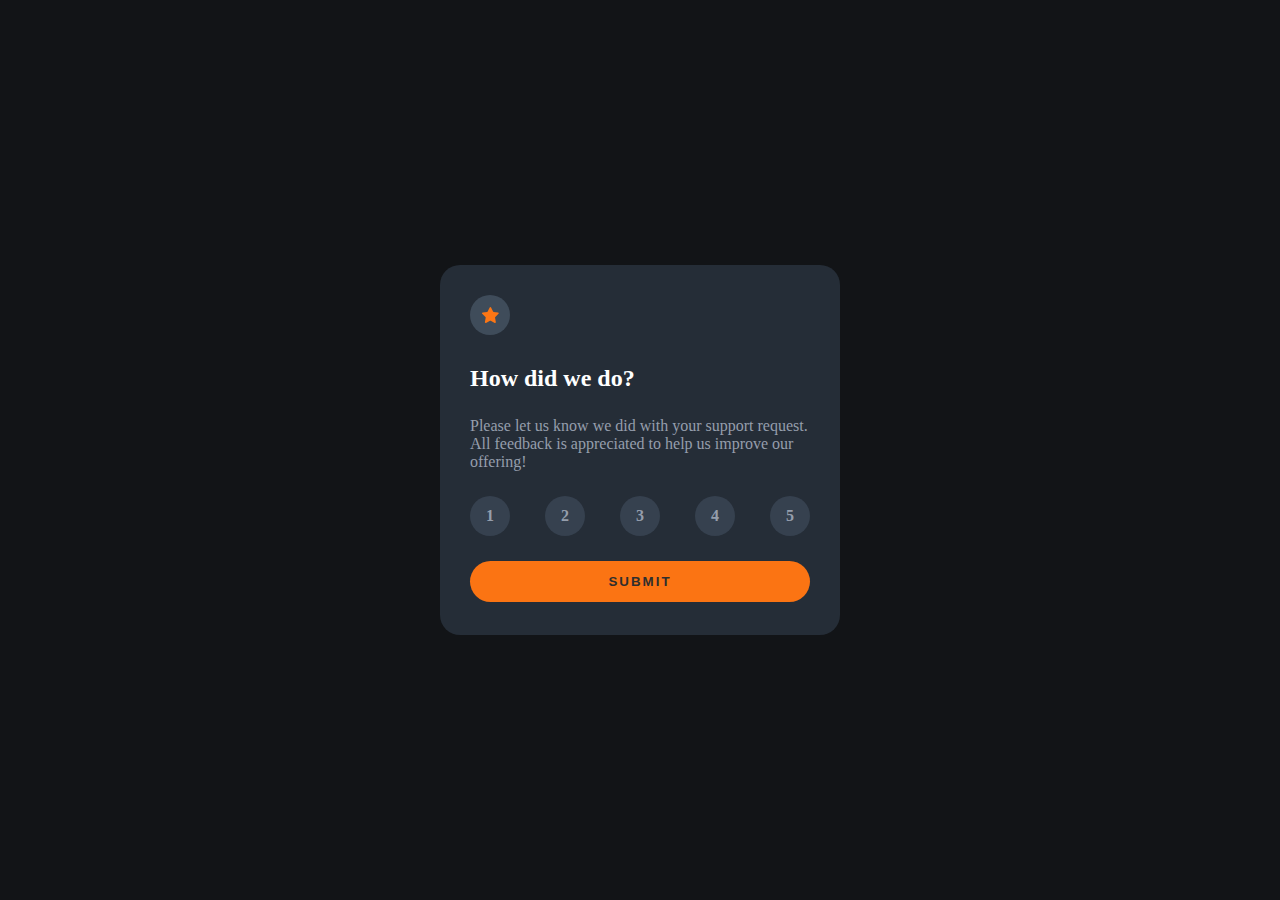
<file: index.html>
<!DOCTYPE html>
<html lang="en">
  <head>
    <meta charset="UTF-8" />
    <meta name="viewport" content="width=device-width, initial-scale=1.0" />
    <title>Interactive rating</title>
    <link rel="stylesheet" href="style.css" />
  </head>
  <body>
    <div class="general1">
      <div class="container1">
        <div class="starcont">
          <svg width="17" height="16" xmlns="http://www.w3.org/2000/svg">
            <path
              d="m9.067.43 1.99 4.031c.112.228.33.386.58.422l4.45.647a.772.772 0 0 1 .427 1.316l-3.22 3.138a.773.773 0 0 0-.222.683l.76 4.431a.772.772 0 0 1-1.12.813l-3.98-2.092a.773.773 0 0 0-.718 0l-3.98 2.092a.772.772 0 0 1-1.119-.813l.76-4.431a.77.77 0 0 0-.222-.683L.233 6.846A.772.772 0 0 1 .661 5.53l4.449-.647a.772.772 0 0 0 .58-.422L7.68.43a.774.774 0 0 1 1.387 0Z"
              fill="#FC7614"
            />
          </svg>
        </div>
        <div class="main">
          <h2>How did we do?</h2>
          <p>
            Please let us know we did with your support request. All feedback is
            appreciated to help us improve our offering!
          </p>
          <div class="digits">
            <div class="digitbox">1</div>
            <div class="digitbox">2</div>
            <div class="digitbox">3</div>
            <div class="digitbox">4</div>
            <div class="digitbox">5</div>
          </div>
          <button class="submitbtn">SUBMIT</button>
        </div>
      </div>
    </div>
    <script src="script.js"></script>
  </body>
</html>
</file>
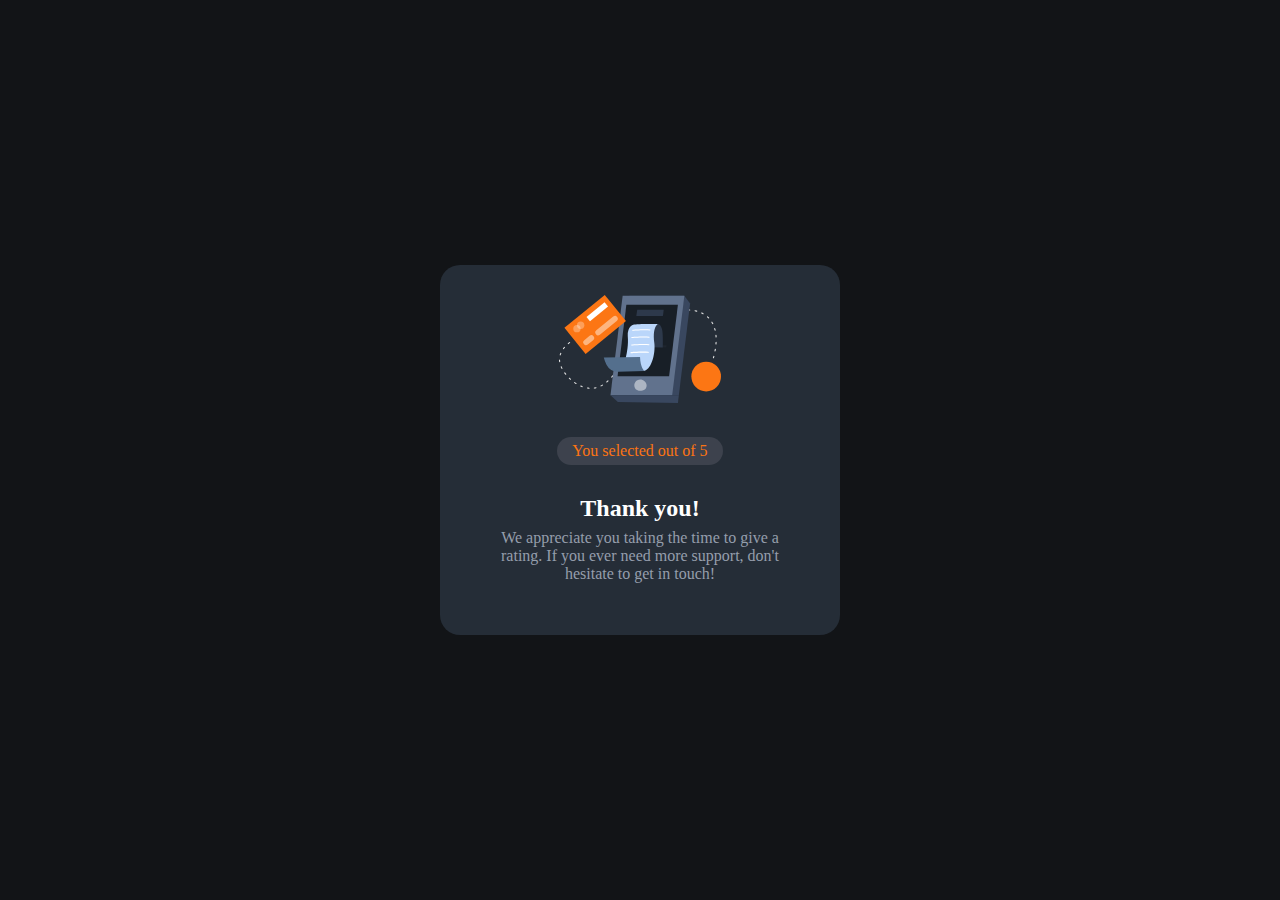
<file: thanks.html>
<!DOCTYPE html>
<html lang="en">
  <head>
    <meta charset="UTF-8" />
    <meta name="viewport" content="width=device-width, initial-scale=1.0" />
    <title>Document</title>
    <link rel="stylesheet" href="thanks.css" />
  </head>
  <body>
    <div class="general2">
      <div class="container2">
        <div>
            <svg width="162" height="108" xmlns="http://www.w3.org/2000/svg"><g fill="none"><path d="M30 93.744h-.044a23.456 23.456 0 0 1-1.61-.189.543.543 0 0 1 .155-1.076c.52.076 1.04.135 1.563.178a.538.538 0 0 1-.043 1.076l-.022.01Zm5.37-.205a.538.538 0 0 1-.08-1.076 19.51 19.51 0 0 0 1.54-.306.536.536 0 0 1 .645.403.538.538 0 0 1-.397.646c-.537.129-1.074.236-1.611.323l-.097.01Zm-12.137-1.312a.536.536 0 0 1-.183-.033 24.346 24.346 0 0 1-1.525-.608.539.539 0 0 1 .424-.99c.483.21.983.404 1.472.587a.538.538 0 0 1-.188 1.044Zm18.759-.829a.538.538 0 0 1-.242-1.022c.467-.226.934-.479 1.39-.742a.536.536 0 1 1 .538.93c-.478.275-.967.538-1.45.78a.536.536 0 0 1-.258.054h.022Zm-24.994-2.292a.536.536 0 0 1-.29-.08c-.457-.29-.913-.597-1.36-.91a.536.536 0 1 1 .612-.882c.436.307.876.597 1.322.883a.538.538 0 0 1-.284.99Zm30.772-1.544a.537.537 0 0 1-.408-.193.539.539 0 0 1 .06-.759l.117-.124c.355-.306.715-.624 1.074-.957a.537.537 0 1 1 .73.79c-.375.345-.74.673-1.106.985l-.123.102a.537.537 0 0 1-.344.156Zm-36.326-2.69a.537.537 0 0 1-.36-.14c-.402-.37-.8-.747-1.18-1.124a.539.539 0 0 1 .751-.769c.376.371.763.737 1.155 1.076a.538.538 0 0 1 .032.764.537.537 0 0 1-.398.194Zm41.305-2.21a.537.537 0 0 1-.398-.899c.355-.393.715-.79 1.074-1.2a.537.537 0 1 1 .806.71c-.365.415-.725.818-1.074 1.21a.537.537 0 0 1-.408.152v.026ZM6.724 79.723a.537.537 0 0 1-.424-.204 41.79 41.79 0 0 1-.989-1.308.539.539 0 0 1 .124-.753.536.536 0 0 1 .746.124c.312.425.629.85.962 1.27a.539.539 0 0 1-.42.871Zm50.579-2.383a.539.539 0 0 1-.419-.877c.338-.414.677-.828 1.015-1.253a.537.537 0 1 1 .838.672l-1.02 1.259a.537.537 0 0 1-.414.199ZM2.9 73.887a.537.537 0 0 1-.473-.312c-.257-.5-.499-1-.714-1.485a.539.539 0 0 1 .685-.72c.133.052.24.154.298.285.21.462.44.946.687 1.425a.539.539 0 0 1-.483.786v.021Zm58.753-2.028a.537.537 0 0 1-.424-.866l.988-1.275a.537.537 0 1 1 .848.656l-.988 1.275a.537.537 0 0 1-.424.188v.022ZM.682 67.286a.537.537 0 0 1-.537-.462A17.06 17.06 0 0 1 0 65.16a.538.538 0 1 1 1.074 0c.018.519.063 1.036.134 1.55a.539.539 0 0 1-.462.607l-.064-.032Zm65.24-.973a.537.537 0 0 1-.43-.867l.984-1.28a.536.536 0 0 1 .853.65l-.993 1.265a.537.537 0 0 1-.414.21v.022Zm88.49-2.96a.724.724 0 0 1-.15 0 .537.537 0 0 1-.366-.666c.134-.474.28-.99.424-1.544a.538.538 0 0 1 .655-.388.537.537 0 0 1 .382.662c-.145.538-.29 1.076-.43 1.565a.537.537 0 0 1-.515.372Zm-84.247-2.592a.536.536 0 0 1-.424-.867l.983-1.28a.54.54 0 1 1 .854.662l-.989 1.275a.537.537 0 0 1-.413.183l-.01.027Zm-68.924-.382a.536.536 0 0 1-.156 0 .538.538 0 0 1-.355-.673 21.47 21.47 0 0 1 .537-1.565.537.537 0 1 1 .994.403c-.193.49-.37.985-.537 1.474a.537.537 0 0 1-.473.334l-.01.027Zm154.782-3.863a.311.311 0 0 1-.102 0 .538.538 0 0 1-.43-.624c.097-.538.188-1.044.28-1.582a.545.545 0 1 1 1.073.178c-.09.538-.182 1.076-.279 1.614a.537.537 0 0 1-.542.414ZM74.46 55.209a.537.537 0 0 1-.424-.872l1.004-1.27a.537.537 0 1 1 .838.673l-.999 1.264a.537.537 0 0 1-.408.205h-.01ZM4.436 54.165a.539.539 0 0 1-.43-.855c.323-.436.666-.872 1.02-1.297a.537.537 0 1 1 .822.694 22.92 22.92 0 0 0-.977 1.237.537.537 0 0 1-.435.221Zm74.408-4.417a.539.539 0 0 1-.414-.877l1.026-1.248a.537.537 0 1 1 .843.667l-1.02 1.243a.537.537 0 0 1-.435.215Zm78.124-.161h-.043a.538.538 0 0 1-.494-.576c.043-.538.075-1.076.107-1.614a.538.538 0 0 1 .564-.538c.295.018.52.27.505.565a54.253 54.253 0 0 1-.107 1.614.538.538 0 0 1-.532.549ZM9.28 49.13a.537.537 0 0 1-.338-.958c.8-.646 1.316-.99 1.337-1.006a.536.536 0 0 1 .59.898s-.499.334-1.25.942a.536.536 0 0 1-.35.124h.011Zm74.075-4.74a.537.537 0 0 1-.403-.888c.35-.408.704-.817 1.074-1.22a.537.537 0 1 1 .806.71c-.355.403-.71.806-1.074 1.215a.537.537 0 0 1-.414.183h.01Zm73.742-1.797a.537.537 0 0 1-.537-.505 54.325 54.325 0 0 0-.118-1.614.54.54 0 1 1 1.074-.097c.048.538.091 1.076.118 1.614 0 .285-.221.52-.505.538l-.032.064Zm-69.064-3.416a.537.537 0 0 1-.392-.904c.365-.398.735-.79 1.106-1.178a.536.536 0 0 1 .779.737l-1.074 1.173a.537.537 0 0 1-.44.172h.02Zm68.092-3.502a.537.537 0 0 1-.537-.409 22.668 22.668 0 0 0-.408-1.533.539.539 0 0 1 1.03-.307c.151.538.296 1.05.425 1.587a.539.539 0 0 1-.398.651l-.112.01Zm-63.221-1.512a.537.537 0 0 1-.376-.92l1.165-1.13a.537.537 0 1 1 .763.76c-.387.365-.768.741-1.155 1.118a.537.537 0 0 1-.419.172h.022Zm5.14-4.745a.537.537 0 0 1-.355-.941l1.235-1.076a.539.539 0 1 1 .693.828c-.408.34-.817.689-1.225 1.039a.537.537 0 0 1-.37.15h.021Zm55.197-.575c-.247-.468-.505-.931-.779-1.378a.537.537 0 1 1 .918-.554c.285.463.537.947.811 1.431a.539.539 0 0 1-.478.791.537.537 0 0 1-.472-.29ZM103.5 25.055a.539.539 0 0 1-.322-.974c.44-.322.88-.634 1.32-.946a.537.537 0 0 1 .845.394.54.54 0 0 1-.227.488l-1.3.93a.536.536 0 0 1-.338.108h.022Zm46.132-1.56a.537.537 0 0 1-.381-.161c-.359-.359-.74-.717-1.144-1.076a.536.536 0 1 1 .709-.807c.408.36.81.742 1.197 1.135a.539.539 0 0 1 0 .759.537.537 0 0 1-.403.15h.022Zm-40.279-2.28a.537.537 0 0 1-.274-1.001c.473-.275.946-.538 1.418-.797a.54.54 0 0 1 .81.474.542.542 0 0 1-.273.468c-.467.253-.929.538-1.39.785a.536.536 0 0 1-.344.07h.053Zm34.737-1.894a.504.504 0 0 1-.258-.07c-.451-.248-.924-.49-1.407-.716a.539.539 0 0 1 .462-.974c.499.237.988.49 1.46.748a.538.538 0 0 1-.257 1.012Zm-28.49-1.195a.537.537 0 0 1-.2-1.038c.505-.204 1.01-.398 1.52-.581a.537.537 0 0 1 .366 1.011c-.495.178-.989.366-1.483.57a.536.536 0 0 1-.247.038h.043Zm22.045-1.452a.777.777 0 0 1-.156 0c-.505-.15-1.02-.29-1.53-.41a.553.553 0 0 1 .252-1.075c.537.129 1.074.269 1.611.425a.542.542 0 0 1-.15 1.076l-.027-.016Zm-15.456-.597a.537.537 0 0 1-.118-1.066c.537-.107 1.074-.21 1.61-.29a.543.543 0 0 1 .59.735.544.544 0 0 1-.423.34c-.537.082-1.036.178-1.557.286a.365.365 0 0 1-.102-.005Zm8.555-.603h-.038a32.41 32.41 0 0 0-1.579-.06.538.538 0 0 1 0-1.075c.537 0 1.074.027 1.638.06a.538.538 0 0 1-.032 1.075h.01Z" fill="#E6E6E6"/><path fill="#39475F" d="M119.847 100.221H58.146L70.332.793h55.025l5.747 7.601z"/><path fill="#61728D" d="M113.172 100.221H51.465L63.651.793h61.706z"/><path fill="#181F27" d="M110.132 81.354H58.576l8.791-71.695h51.557z"/><path fill="#1E252E" d="m92.743 50.055 14.897.177-.29 2.308-14.607-.252z"/><path fill="#39475F" d="m51.465 100.221 7.422 6.864 60.037.915.923-7.779z"/><path d="M99.096 29.058s2.572.183 3.888 5.03c1.316 4.847.865 18.377.865 18.377l-11.096-.177s-5.537-20.137 6.343-23.23Z" fill="#2D394B"/><path fill="#FC7614" d="M5.42 32.843 45.778 0l21.18 26.119L26.603 58.96z"/><path fill="#FFF" d="M27.49 21.931 45.56 7.226l3.497 4.313-18.07 14.706z"/><path d="m25.272 45.175 5.338-4.345a2.772 2.772 0 0 1 3.902.404 2.781 2.781 0 0 1-.404 3.91l-5.338 4.344a2.772 2.772 0 0 1-3.903-.404 2.781 2.781 0 0 1 .405-3.91ZM37.33 35.365l16.89-13.743a2.772 2.772 0 0 1 3.902.404 2.781 2.781 0 0 1-.405 3.909L40.83 39.679a2.772 2.772 0 0 1-3.903-.404 2.781 2.781 0 0 1 .405-3.91Z" fill="#FFF" opacity=".46"/><ellipse fill="#FFF" opacity=".3" cx="17.937" cy="33.636" rx="3.673" ry="3.68"/><ellipse fill="#FFF" opacity=".3" cx="21.664" cy="30.284" rx="3.673" ry="3.68"/><path d="M99.096 29.058s-5.838 2.103-3.803 18.581c1.493 12.073-3.55 28.056-11.004 28.25-7.454.193-21.202-.463-21.202-.463s7.159-18.56 5.676-34.145a14.786 14.786 0 0 1 .763-6.456c.87-2.373 2.487-4.842 5.494-5.245 6.004-.818 24.076-.522 24.076-.522Z" fill="#BAD6FA"/><path d="m58.957 76.63 26.342-.537s-4.017-3.992-4.27-14.154l-36.234.538a31.494 31.494 0 0 0 2.841 7.531 12.547 12.547 0 0 0 11.32 6.623Z" fill="#546F8D"/><path fill="#2D394B" d="m78.21 14.834-.918 6.041h26.621l.806-6.041z"/><path d="M85.54 86.19c-2.872-2.517-7.416-2.022-9.446 1.222a4.955 4.955 0 0 0-.8 2.647c0 3.98 2.744 6.59 8.227 5.492 4.184-.839 5.779-6.073 2.02-9.36Z" fill="#FFF" opacity=".48"/><ellipse fill="#FC7614" cx="147.188" cy="81.542" rx="14.812" ry="14.837"/><path d="M73.731 35.75a.537.537 0 0 1-.038-1.076c.113 0 11.343-.828 17.363-.29a.54.54 0 0 1-.096 1.076c-5.908-.538-17.079.274-17.186.285l-.043.005Zm-.891 7.279a.538.538 0 0 1-.038-1.076c.113 0 11.342-.828 17.363-.29a.54.54 0 0 1-.097 1.076c-5.907-.538-17.073.28-17.185.285l-.043.005Zm-.102 7.564a.538.538 0 0 1-.043-1.076c.112 0 11.347-.829 17.362-.29a.54.54 0 0 1-.096 1.075c-5.908-.538-17.073.28-17.186.286l-.037.005Zm-.715 7.564a.537.537 0 0 1-.037-1.076c.112 0 11.342-.829 17.362-.285a.54.54 0 0 1-.096 1.076c-5.908-.538-17.073.28-17.186.285h-.043Z" fill="#FFF"/></g></svg>
        </div>
        <p class="score-text">You selected <span id="score"></span> out of 5</p>
        <div class="thanks-text">
          <h2>Thank you!</h2>
          <p>
            We appreciate you taking the time to give a rating. If you ever need
            more support, don't hesitate to get in touch!
          </p>
        </div>
      </div>
    </div>
    <script src="script.js"></script>
    <script>
      window.addEventListener("DOMContentLoaded", function () {
        let score = localStorage.getItem("score");
        if (score) {
          document.getElementById("score").innerHTML = score;
        }
      });
    </script>
  </body>
</html>
</file>
<file: style.css>
* {
  margin: 0;
  padding: 0;
  box-sizing: border-box;
}

.general1 {
  background-color: hsl(216, 12%, 8%);
  width: 100%;
  height: 100vh;
  display: flex;
  justify-content: center;
  align-items: center;
}
.general1 .container1 {
  padding: 30px;
  width: 400px;
  height: 370px;
  border-radius: 20px;
  background-color: hsl(213, 19%, 18%);
  display: flex;
  flex-direction: column;
  gap: 30px;
}
.general1 .container1 .starcont {
  background-color: hsl(212, 17%, 30%);
  width: 40px;
  height: 40px;
  padding: 10px;
  font-size: 10px;
  display: flex;
  justify-content: center;
  align-items: center;
  border-radius: 100%;
}
.general1 .container1 .main {
  color: hsl(217, 12%, 63%);
  display: flex;
  flex-direction: column;
  gap: 25px;
}
.general1 .container1 .main .digits {
  display: flex;
  justify-content: space-between;
  align-items: center;
  flex-wrap: wrap;
  flex-shrink: 0;
}
.general1 .container1 .main .digits .digitbox {
  width: 40px;
  height: 40px;
  background-color: hsl(212, 19%, 26%);
  border-radius: 100%;
  display: flex;
  justify-content: center;
  align-items: center;
  cursor: pointer;
  font-weight: 600;
}
.general1 .container1 .main .digits .digitbox:hover {
  background-color: white;
  color: #2d3843;
}

h2 {
  color: hsl(0, 0%, 100%);
}

button {
  background-color: hsl(25, 97%, 53%);
  cursor: pointer;
  border: none;
  width: 100%;
  padding: 13px 0;
  font-weight: 700;
  letter-spacing: 2px;
  color: rgb(46, 46, 46);
  border-radius: 30px;
}/*# sourceMappingURL=style.css.map */
</file>
<file: thanks.css>
* {
  margin: 0;
  padding: 0;
  box-sizing: border-box;
}

.general2 {
  background-color: hsl(216, 12%, 8%);
  width: 100%;
  height: 100vh;
  display: flex;
  justify-content: center;
  align-items: center;
}
.general2 .container2 {
  padding: 30px;
  width: 400px;
  height: 370px;
  border-radius: 20px;
  background-color: hsl(213, 19%, 18%);
  display: flex;
  flex-direction: column;
  align-items: center;
  gap: 30px;
}
.general2 .container2 .score-text {
  background-color: hsl(219, 12%, 27%);
  padding: 5px 15px;
  color: hsl(25, 97%, 53%);
  border-radius: 15px;
}
.general2 .container2 .thanks-text {
  display: flex;
  flex-direction: column;
  gap: 7px;
  justify-content: center;
  align-items: center;
}
.general2 .container2 .thanks-text h2 {
  color: white;
}
.general2 .container2 .thanks-text p {
  color: hsl(217, 12%, 63%);
  width: 90%;
  text-align: center;
}/*# sourceMappingURL=thanks.css.map */
</file>
